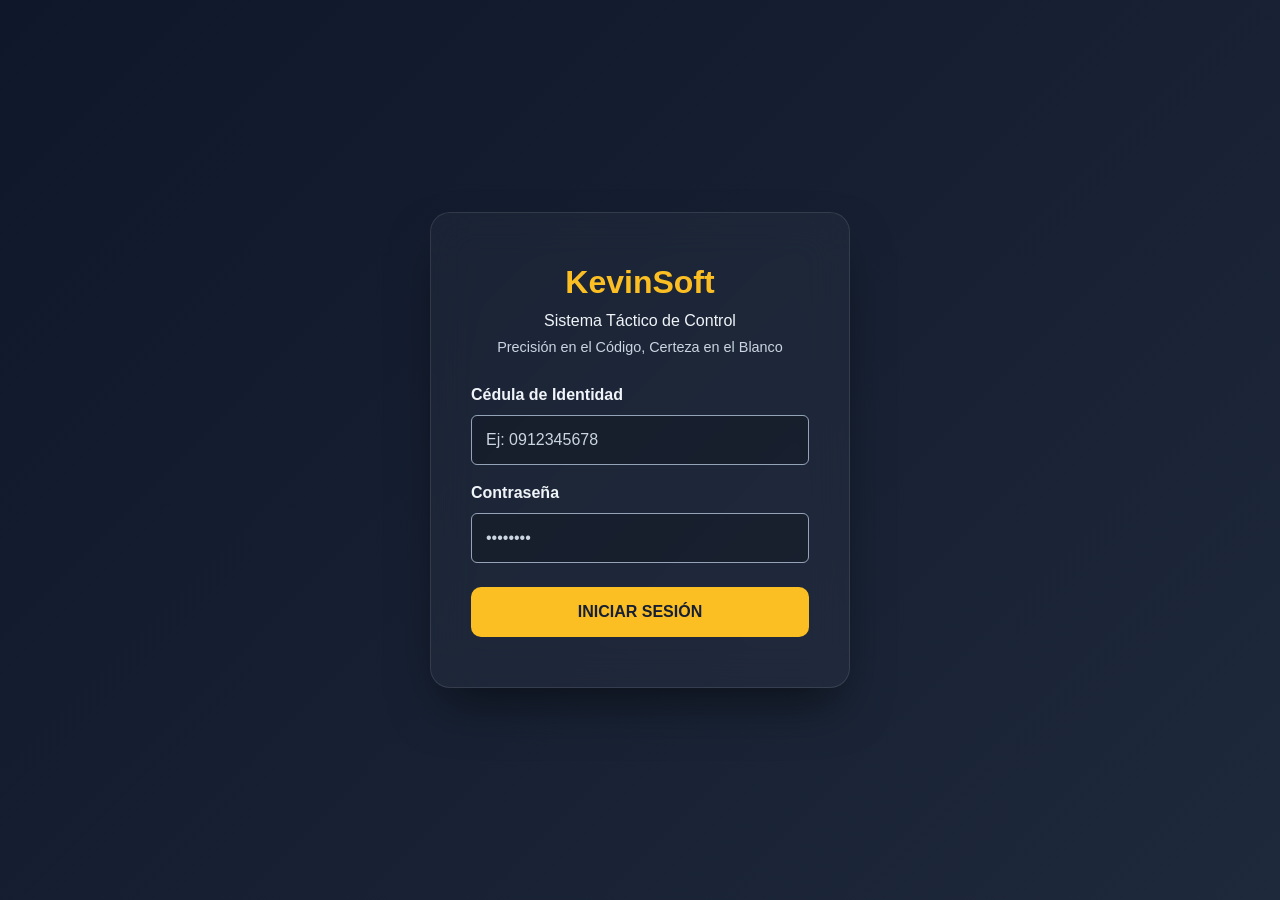
<file: web/index.html>
<!DOCTYPE html>
<html lang="es">
<head>
    <meta charset="UTF-8">
    <meta name="viewport" content="width=device-width, initial-scale=1.0">
    <title>KevinSoft - Acceso</title>
    <!-- Bootstrap -->
    <link href="https://cdn.jsdelivr.net/npm/bootstrap@5.3.0/dist/css/bootstrap.min.css" rel="stylesheet">
    <!-- Nuestro CSS separado -->
    <link href="css/estilos.css" rel="stylesheet">
</head>
<body>

    <div class="login-container">
        <div class="login-box">
            
            <div class="text-center mb-4">
                <h2 class="brand-title">KevinSoft</h2>
                <p class="brand-subtitle">Sistema Táctico de Control</p>
                <div class="brand-slogan">Precisión en el Código, Certeza en el Blanco</div>
            </div>

            <form id="formLogin">
                <div class="mb-3">
                    <label for="cedula" class="form-label">Cédula de Identidad</label>
                    <input type="text" class="form-control" id="cedula" placeholder="Ej: 0912345678" required autocomplete="username">
                </div>
                <div class="mb-4">
                    <label for="password" class="form-label">Contraseña</label>
                    <input type="password" class="form-control" id="password" placeholder="••••••••" required autocomplete="current-password">
                </div>
                
                <button type="submit" id="btnSubmit" class="w-100 btn-login">INICIAR SESIÓN</button>
            </form>

            <div id="mensaje_alerta" class="alert-message" role="status" aria-live="polite"></div>
            
        </div>
    </div>

    <!-- Nuestro JS separado -->
    <script src="js/app.js"></script>
</body>
</html>
</file>
<file: web/css/estilos.css>
/* css/estilos.css */
body { 
    background: linear-gradient(135deg, #0f172a 0%, #1e293b 100%); 
    font-family: 'Poppins', sans-serif;
    color: #ffffff;
    min-height: 100vh;
    display: flex;
    align-items: center;
    justify-content: center;
    margin: 0;
    padding: 24px 16px;
    line-height: 1.5;
}
.login-container { width: 100%; max-width: 420px; }
.login-box { 
    background-color: rgba(255, 255, 255, 0.03); 
    backdrop-filter: blur(20px);
    border: 1px solid rgba(255, 255, 255, 0.1);
    border-radius: 20px; 
    box-shadow: 0 25px 50px -12px rgba(0, 0, 0, 0.5);
    padding: 50px 40px; 
    width: 100%; 
    max-width: 420px; 
}
.login-box .form-control { 
    background-color: rgba(0, 0, 0, 0.2); 
    border: 1px solid #94a3b8;
    color: white; 
    padding: 12px 14px;
}
.login-box .form-control::placeholder { color: #cbd5e1; opacity: 1; }
.login-box .form-label { color: #f1f5f9; font-weight: 600; }
.login-box .form-control:focus {
    border-color: #f59e0b;
    box-shadow: 0 0 0 3px rgba(245, 158, 11, 0.2);
}
.login-box .btn-login {
    background: #fbbf24;
    color: #172033;
    border: none; 
    border-radius: 10px;
    font-weight: 700;
    padding: 13px 20px;
    cursor: pointer;
}
.login-box .btn-login:hover { background: #fcd34d; }
.login-box .btn-login:focus-visible { outline: 3px solid white; outline-offset: 3px; }
.login-box .btn-login:disabled { opacity: .7; cursor: wait; }
.brand-title { color: #fbbf24; font-weight: 800; }
.brand-subtitle { color: #f1f5f9; margin-bottom: 4px; }
.brand-slogan { color: #cbd5e1; font-size: .9rem; }
.alert-message { display: none; margin-top: 16px; padding: 12px 14px; border-radius: 8px; }
@media (max-width: 480px) { .login-box { padding: 32px 24px; } }
</file>
<file: web/css/global.css>
/* css/global.css */
@import url('https://fonts.googleapis.com/css2?family=Poppins:wght@300;400;500;600;700;800&display=swap');

body { 
    background-color: #f1f5f9; 
    font-family: 'Poppins', sans-serif;
    color: #334155;
    line-height: 1.55;
}

/* Barra Lateral (Sidebar) */
.sidebar { 
    height: 100vh;
    height: 100dvh;
    background: linear-gradient(180deg, #0f172a 0%, #020617 100%); 
    color: white; 
    padding-top: 25px; 
    position: fixed; 
    width: 250px;
    overflow-y: auto;
    z-index: 100;
    box-shadow: 4px 0 15px rgba(0,0,0,0.1);
}

.sidebar h4 { font-weight: 800; letter-spacing: 1px; text-transform: uppercase; }

.sidebar a { 
    color: #cbd5e1;
    text-decoration: none; 
    padding: 14px 25px; 
    display: flex; 
    align-items: center;
    font-weight: 500; 
    font-size: 0.95rem;
    transition: all 0.3s ease; 
    border-left: 4px solid transparent;
}

.sidebar a:hover { 
    background-color: rgba(255,255,255,0.05); 
    color: #ffffff; 
    border-left: 4px solid #f59e0b; 
    padding-left: 30px; 
}

.sidebar .active { 
    background: linear-gradient(90deg, rgba(37,99,235,0.2) 0%, transparent 100%);
    color: #ffffff; 
    border-left: 4px solid #3b82f6; 
    font-weight: 600;
}

/* Contenido Principal y Barra Superior */
.main-content { 
    margin-left: 250px;
    width: calc(100% - 250px);
    min-width: 0;
    padding-bottom: 40px;
}

.topbar { 
    background-color: rgba(255, 255, 255, 0.9); 
    backdrop-filter: blur(10px); 
    padding: 18px 35px; 
    box-shadow: 0 4px 20px rgba(0,0,0,0.03); 
    position: sticky; 
    top: 0; 
    z-index: 99;
}

.topbar h5 { font-weight: 700; color: #1e293b; font-size: 1.2rem; }

/* Tarjetas y Paneles */
.card, .card-panel, .table-panel, .reporte-card { 
    background-color: #ffffff; 
    border-radius: 12px; 
    border: none;
    box-shadow: 0 8px 30px rgba(0,0,0,0.04); 
    transition: transform 0.3s ease, box-shadow 0.3s ease;
}

.card-stat:hover { 
    transform: translateY(-8px); 
    box-shadow: 0 12px 40px rgba(0,0,0,0.08); 
}

/* Tablas */
.table { margin-bottom: 0; }
.table th { 
    background-color: #f8fafc; 
    color: #64748b; 
    font-weight: 600; 
    text-transform: uppercase; 
    font-size: 0.8rem; 
    letter-spacing: 0.5px;
    border-bottom: 2px solid #e2e8f0;
    padding: 15px;
}
.table td { padding: 15px; vertical-align: middle; border-bottom: 1px solid #f1f5f9; }
.table-hover tbody tr:hover { background-color: #f8fafc; }

/* Botones */
.btn { border-radius: 8px; font-weight: 600; padding: 10px 20px; transition: all 0.2s; }
.btn-primary { background-color: #2563eb; border: none; box-shadow: 0 4px 10px rgba(37,99,235,0.3); }
.btn-primary:hover { background-color: #1d4ed8; transform: translateY(-2px); box-shadow: 0 6px 15px rgba(37,99,235,0.4); }
.btn-success { background-color: #047857; border-color: #047857; color: #fff; box-shadow: 0 4px 10px rgba(16,185,129,0.3); }
.btn-success:hover { background-color: #065f46; border-color: #065f46; transform: translateY(-2px); box-shadow: 0 6px 15px rgba(16,185,129,0.4); }

/* Inputs de Formulario */
.form-control, .form-select { 
    border: 1px solid #cbd5e1; 
    border-radius: 8px; 
    padding: 10px 15px; 
    font-size: 0.95rem; 
    background-color: #f8fafc;
}
.form-control:focus, .form-select:focus { 
    border-color: #3b82f6; 
    box-shadow: 0 0 0 4px rgba(59,130,246,0.1); 
    background-color: #ffffff;
}
.form-label { font-weight: 600; color: #475569; font-size: 0.85rem; text-transform: uppercase; letter-spacing: 0.5px;}

/* Corrección de contraste para "Consola Central" en la barra lateral */
.sidebar .text-muted {
    color: #94a3b8 !important; /* Gris claro luminoso */
    letter-spacing: 0.5px;
}

/* Estilo para el Copyright fijado abajo */
.sidebar-copy {
    position: static;
    margin: 24px 0 20px;
    width: 100%;
    text-align: center;
    font-size: 0.75rem;
    color: #cbd5e1;
    line-height: 1.5;
}
.sidebar-copy span {
    color: #f59e0b; /* Toque ámbar para la marca */
    font-weight: 600;
}

/* Contraste y navegación accesible en todas las pantallas. */
.sidebar a.text-danger { color: #fca5a5 !important; }
.sidebar a:focus-visible, .btn:focus-visible, a:focus-visible {
    outline: 3px solid #f59e0b;
    outline-offset: 3px;
}
.form-control::placeholder { color: #64748b; opacity: 1; }
.table th { color: #475569; }
.card-stat .text-warning { color: #92400e !important; }

@media (max-width: 767.98px) {
    .sidebar {
        position: relative;
        width: 100%;
        height: auto;
        padding: 18px 0 8px;
    }
    .sidebar a { padding: 10px 20px; }
    .sidebar a:hover { padding-left: 25px; }
    .sidebar-copy { margin: 15px 0 8px; }
    .main-content { margin-left: 0; width: 100%; }
    .topbar { position: relative; padding: 16px 20px; gap: 12px; flex-wrap: wrap; }
    .topbar h5 { font-size: 1.05rem; }
    .main-content > .p-4 { padding: 1rem !important; }
    .table-panel { padding: 1rem !important; }
}

@media (prefers-reduced-motion: reduce) {
    *, *::before, *::after { animation-duration: 0.01ms !important; animation-iteration-count: 1 !important; transition-duration: 0.01ms !important; }
}
</file>
<file: web/css/armeria.css>
/* css/armeria.css */
.estado-armeria { color: #166534; font-weight: bold; }
.estado-entregada { color: #dc2626; font-weight: bold; } 
.estado-mantenimiento { color: #92400e; font-weight: bold; }
.estado-robada { color: #000000; background-color: #fca5a5; padding: 2px 8px; border-radius: 4px; font-weight: bold; }
.estado-inactiva { color: #475569; font-weight: bold; text-decoration: line-through; }
</file>
<file: web/css/dashboard.css>
/* css/dashboard.css */
.card-stat h2 {
    font-size: 3rem;
    margin-bottom: 5px;
    letter-spacing: -2px;
}
</file>
<file: web/css/nomina.css>
/* css/nomina.css */
.badge-rol { 
    font-size: 0.8rem; 
    padding: 5px 10px; 
    border-radius: 20px; 
    font-weight: 600;
}
.rol-custodio { background-color: #e0f2fe; color: #0284c7; border: 1px solid #bae6fd; }
.rol-consolero { background-color: #fef3c7; color: #d97706; border: 1px solid #fde68a; }
.rol-jefe { background-color: #dcfce7; color: #16a34a; border: 1px solid #bbf7d0; }
</file>
<file: web/css/patrullas.css>
.patrullas-content { max-width: 1600px; margin: 0 auto; padding: 28px; }
.patrullas-hero { display: flex; align-items: center; justify-content: space-between; gap: 24px; padding: 30px 34px; border-radius: 16px; color: #fff; background: linear-gradient(115deg, #14294c, #1d4e89); box-shadow: 0 12px 30px rgba(15, 42, 82, .18); }
.hero-tag, .section-kicker { display: block; font-size: .72rem; font-weight: 800; letter-spacing: .12em; }
.hero-tag { color: #fcd34d; }
.patrullas-hero h1 { font-size: clamp(1.55rem, 2.4vw, 2.2rem); font-weight: 800; margin: 8px 0; }
.patrullas-hero p { color: #e2e8f0; margin: 0; max-width: 620px; }
.hero-action { display: inline-block; flex-shrink: 0; padding: 12px 18px; color: #102544; background: #fbbf24; border-radius: 9px; text-decoration: none; font-weight: 700; }
.hero-action:hover { color: #102544; background: #fcd34d; }
.patrullas-stats { display: grid; grid-template-columns: repeat(3, minmax(0, 1fr)); gap: 16px; margin: 20px 0; }
.patrulla-stat { display: flex; align-items: center; gap: 15px; padding: 20px; background: #fff; border: 1px solid #e2e8f0; border-radius: 12px; }
.stat-icon { display: grid; place-items: center; width: 48px; height: 48px; flex-shrink: 0; border-radius: 12px; font-size: 1.3rem; font-weight: 800; }
.stat-blue { color: #1d4ed8; background: #dbeafe; }.stat-amber { color: #92400e; background: #fef3c7; }.stat-red { color: #b91c1c; background: #fee2e2; }
.patrulla-stat div { display: flex; flex-direction: column; }
.patrulla-stat span:not(.stat-icon) { color: #475569; font-size: .85rem; font-weight: 600; }
.patrulla-stat strong { color: #0f172a; font-size: 1.7rem; line-height: 1.2; }
.patrulla-stat small { color: #64748b; }
.patrullas-layout { display: grid; grid-template-columns: minmax(270px, 350px) minmax(0, 1fr); gap: 20px; align-items: start; }
.registro-panel, .historial-panel { padding: 24px; border: 1px solid #e2e8f0; }
.section-kicker { color: #1d4ed8; }
.section-heading h2, .historial-header h2, .dialog-heading h2 { color: #0f172a; font-size: 1.2rem; font-weight: 800; margin: 5px 0; }
.section-heading p, .historial-header p { color: #475569; font-size: .88rem; margin: 0; }
.section-heading { margin-bottom: 22px; }
.historial-header { display: flex; justify-content: space-between; gap: 16px; align-items: center; }
.historial-header .btn { white-space: nowrap; }
.form-help { display: block; color: #475569; margin-top: 6px; font-size: .8rem; }
.form-feedback:empty { display: none; }
.form-feedback { margin: 0 0 12px; padding: 10px; border-radius: 8px; font-size: .9rem; }
.form-feedback.error { background: #fef2f2; color: #991b1b; }.form-feedback.success { background: #ecfdf5; color: #065f46; }
.search-row { display: flex; align-items: center; gap: 12px; margin: 22px 0 12px; }
.search-row input { max-width: 430px; }.search-row span { color: #475569; font-size: .82rem; white-space: nowrap; }
.estado-historial { color: #475569; padding: 10px 0; }.estado-historial:empty { display: none; }.estado-historial.error { color: #b91c1c; }
.patrullas-table { min-width: 650px; }.patrullas-table td { font-size: .9rem; }.patrullas-table td strong { color: #0f172a; }.patrullas-table td small { display: block; color: #475569; }
.estado-badge { display: inline-block; border-radius: 999px; padding: 5px 10px; font-size: .75rem; font-weight: 700; white-space: nowrap; }
.estado-novedad { color: #9a3412; background: #ffedd5; }.estado-normal { color: #065f46; background: #d1fae5; }
.patrulla-dialog { width: min(700px, calc(100% - 32px)); max-height: 85vh; padding: 26px; border: 0; border-radius: 16px; box-shadow: 0 20px 60px rgba(15,23,42,.3); }
.patrulla-dialog::backdrop { background: rgba(15,23,42,.72); }.dialog-heading { display: flex; justify-content: space-between; align-items: start; gap: 15px; margin-bottom: 22px; }
.dialog-close { border: 0; background: #f1f5f9; border-radius: 8px; color: #334155; font-size: 1.6rem; line-height: 1; width: 40px; height: 40px; }
.detail-grid { display: grid; grid-template-columns: repeat(2, minmax(0, 1fr)); gap: 12px; }.detail-item { padding: 12px; background: #f8fafc; border-radius: 8px; overflow-wrap: anywhere; }.detail-item span { display: block; color: #475569; font-size: .8rem; }.detail-item strong { color: #0f172a; }
.detail-observaciones { white-space: pre-wrap; overflow-wrap: anywhere; }.detail-section-title { margin: 20px 0 10px; color: #0f172a; font-size: 1rem; font-weight: 700; }
.fotos-grid { display: grid; grid-template-columns: repeat(auto-fill, minmax(120px, 1fr)); gap: 10px; }.fotos-grid img { width: 100%; height: 120px; object-fit: cover; border-radius: 8px; background: #e2e8f0; }
@media (max-width: 1050px) { .patrullas-layout { grid-template-columns: 1fr; } }
@media (max-width: 767.98px) { .patrullas-content { padding: 16px; }.patrullas-hero { flex-direction: column; align-items: flex-start; padding: 24px; }.patrullas-stats { grid-template-columns: 1fr; gap: 10px; }.patrulla-stat { padding: 14px; }.historial-header, .search-row { align-items: flex-start; flex-direction: column; }.registro-panel, .historial-panel { padding: 18px; } }
</file>
<file: web/css/reportes.css>
/* css/reportes.css */

/* Tarjeta Principal de la Ruta */
.ruta-card {
    background-color: transparent; 
    margin-bottom: 30px; 
}

.ruta-header {
    padding: 15px 25px;
    cursor: pointer;
    display: flex;
    justify-content: space-between;
    align-items: center;
    background: linear-gradient(90deg, #ffffff 0%, #f8fafc 100%);
    border-radius: 15px;
    box-shadow: 0 8px 20px rgba(0,0,0,0.05);
    border: 1px solid #e2e8f0;
    border-left: 6px solid #f59e0b; /* Ámbar corporativo */
    transition: transform 0.2s, box-shadow 0.2s;
}

.ruta-header:hover { transform: translateY(-3px); box-shadow: 0 12px 25px rgba(0,0,0,0.08); }

.ruta-titulo { font-size: 1.2rem; color: #0f172a; font-weight: 900; letter-spacing: 0.5px;}

/* Etiquetas de Placa y Disco */
.badge-vehiculo {
    background-color: #1e293b;
    color: white;
    padding: 6px 15px;
    border-radius: 8px;
    font-size: 0.85rem;
    font-weight: 700;
    margin-left: 15px;
    box-shadow: inset 0 2px 4px rgba(255,255,255,0.1);
}
.badge-disco { color: #f59e0b; margin-right: 5px;}

/* Estilo de la Línea de Tiempo y Burbujas */
.ruta-body {
    padding: 20px 10px 10px 40px; /* Sangría para la línea de tiempo */
    display: none; 
}

.timeline {
    border-left: 3px dashed #cbd5e1;
    position: relative;
    padding-bottom: 20px;
}

/* LA BURBUJA DE CHAT */
.evento-burbuja {
    position: relative;
    background: #ffffff;
    padding: 20px;
    border-radius: 0 20px 20px 20px; /* Forma de burbuja apuntando a la izquierda */
    box-shadow: 0 10px 25px rgba(0,0,0,0.04);
    border: 1px solid #e2e8f0;
    margin-left: 30px;
    margin-bottom: 30px;
}

/* La colita de la burbuja */
.evento-burbuja::before {
    content: ''; position: absolute; top: 0; left: -14px;
    width: 0; height: 0;
    border-right: 15px solid #ffffff;
    border-bottom: 15px solid transparent;
}

/* El punto en la línea de tiempo */
.timeline-dot {
    position: absolute; left: -40px; top: -5px;
    width: 18px; height: 18px;
    border-radius: 50%;
    background-color: #3b82f6;
    border: 4px solid #f1f5f9;
    box-shadow: 0 0 0 4px #e2e8f0;
}

.dot-pesca { background-color: #10b981; } 
.dot-novedad { background-color: #ef4444; box-shadow: 0 0 0 4px #fecaca; animation: pulse 2s infinite;} 
.dot-arribo { background-color: #f59e0b; } 

@keyframes pulse { 0% { box-shadow: 0 0 0 0 rgba(239, 68, 68, 0.4); } 70% { box-shadow: 0 0 0 10px rgba(239, 68, 68, 0); } 100% { box-shadow: 0 0 0 0 rgba(239, 68, 68, 0); } }

.evento-header { display: flex; justify-content: space-between; margin-bottom: 15px; padding-bottom: 10px; border-bottom: 1px dashed #e2e8f0;}
.evento-tipo { font-weight: 800; color: #1e293b; font-size: 1.1rem; }
.evento-hora { font-size: 0.85rem; color: #64748b; font-weight: 600; background: #f8fafc; padding: 4px 10px; border-radius: 20px;}

.plataforma-box { background-color: #f8fafc; border-radius: 12px; padding: 20px; margin-top: 15px; border: 1px solid #e2e8f0; }
.table-piscinas { width: 100%; font-size: 0.95rem; margin-top: 10px; }
.table-piscinas th { background-color: #e2e8f0; padding: 10px; border-radius: 6px;}
.table-piscinas td { padding: 10px; border-bottom: 1px dashed #cbd5e1; }
.foto-guia { max-width: 150px; border-radius: 8px; cursor: pointer; border: 3px solid white; box-shadow: 0 4px 10px rgba(0,0,0,0.1); transition: transform 0.3s; }
.foto-guia:hover { transform: scale(1.1); z-index: 10;}

/* LIGHTBOX (VISOR DE IMÁGENES/VIDEOS) */
.lightbox-overlay {
    display: none; /* Oculto por defecto */
    position: fixed;
    top: 0; left: 0; width: 100%; height: 100%;
    background-color: rgba(0, 0, 0, 0.85); /* Fondo oscuro */
    z-index: 1000;
    justify-content: center;
    align-items: center;
    flex-direction: column;
}

.lightbox-content {
    max-width: 90%;
    max-height: 80vh;
    border-radius: 8px;
    box-shadow: 0 10px 30px rgba(0,0,0,0.5);
    object-fit: contain; 
    cursor: zoom-in;
    transition: transform 0.15s ease-out;
    user-select: none;
}

.lightbox-content:hover { transform: scale(1.03); }

/* Botón de Cerrar (X) */
.lightbox-close {
    position: absolute;
    top: 30px; right: 40px;
    color: white;
    font-size: 40px;
    font-weight: bold;
    cursor: pointer;
    transition: color 0.3s;
}
.lightbox-close:hover { color: #ef4444; }

/* Botón de Descarga */
.lightbox-download {
    margin-top: 20px;
    background-color: #2563eb;
    color: white;
    padding: 10px 20px;
    border-radius: 8px;
    text-decoration: none;
    font-weight: bold;
    font-size: 1rem;
    transition: background-color 0.3s;
}
.lightbox-download:hover { background-color: #1d4ed8; color: white; }

.notificaciones-container {
    position: fixed;
    top: 24px;
    right: 24px;
    z-index: 2000;
    display: flex;
    flex-direction: column;
    gap: 12px;
    width: min(390px, calc(100vw - 32px));
}

.notificacion-toast {
    display: flex;
    align-items: center;
    gap: 12px;
    padding: 15px 16px;
    color: #f8fafc;
    background: rgba(15, 23, 42, 0.96);
    border-left: 5px solid #3b82f6;
    border-radius: 14px;
    box-shadow: 0 14px 35px rgba(15, 23, 42, 0.3);
    opacity: 0;
    transform: translateX(35px);
    transition: opacity .3s ease, transform .3s ease;
}

.notificacion-toast.visible { opacity: 1; transform: translateX(0); }
.notificacion-arribo { border-left-color: #f59e0b; }
.notificacion-novedad { border-left-color: #ef4444; }
.notificacion-exito { border-left-color: #22c55e; }
.notificacion-error { border-left-color: #ef4444; }

.notificacion-icono {
    display: grid;
    place-items: center;
    width: 38px;
    height: 38px;
    flex: 0 0 38px;
    color: #fff;
    background: #2563eb;
    border-radius: 50%;
}

.notificacion-arribo .notificacion-icono { background: #f59e0b; }
.notificacion-novedad .notificacion-icono,
.notificacion-error .notificacion-icono { background: #ef4444; }
.notificacion-exito .notificacion-icono { background: #22c55e; }
.notificacion-texto { display: flex; flex: 1; flex-direction: column; gap: 3px; }
.notificacion-texto strong { font-size: .96rem; }
.notificacion-texto span { color: #cbd5e1; font-size: .84rem; }
.notificacion-cerrar { border: 0; color: #94a3b8; background: transparent; font-size: 23px; line-height: 1; }
.notificacion-cerrar:hover { color: #fff; }

@media (max-width: 576px) {
    .notificaciones-container { top: 12px; right: 16px; }
    .ruta-header, .evento-header { flex-wrap: wrap; gap: 10px; }
    .badge-vehiculo { display: inline-block; margin: 8px 0 0; }
    .ruta-body { padding-left: 12px; }
    .evento-burbuja { margin-left: 20px; padding: 14px; }
    .plataforma-box { padding: 12px; overflow-x: auto; }
    .table-piscinas { min-width: 320px; }
    #feed-container .card-header { flex-wrap: wrap; gap: 10px; }
    #feed-container .card-header > .ms-auto { margin-left: 0 !important; }
    #feed-container .card-header .d-flex { flex-wrap: wrap; }
    #feed-container .timeline { margin-left: 8px !important; padding-left: 16px !important; }
    #feed-container .card-body { overflow-wrap: anywhere; }
}
</file>
<file: web/css/salvoconductos.css>
/* css/salvoconductos.css */
.section-title { 
    font-size: 0.85rem; 
    font-weight: 700; 
    color: #64748b; 
    text-transform: uppercase; 
    letter-spacing: 1px; 
    border-bottom: 2px solid #e2e8f0; 
    padding-bottom: 5px; 
    margin-bottom: 15px; 
    margin-top: 25px;
}
</file>
